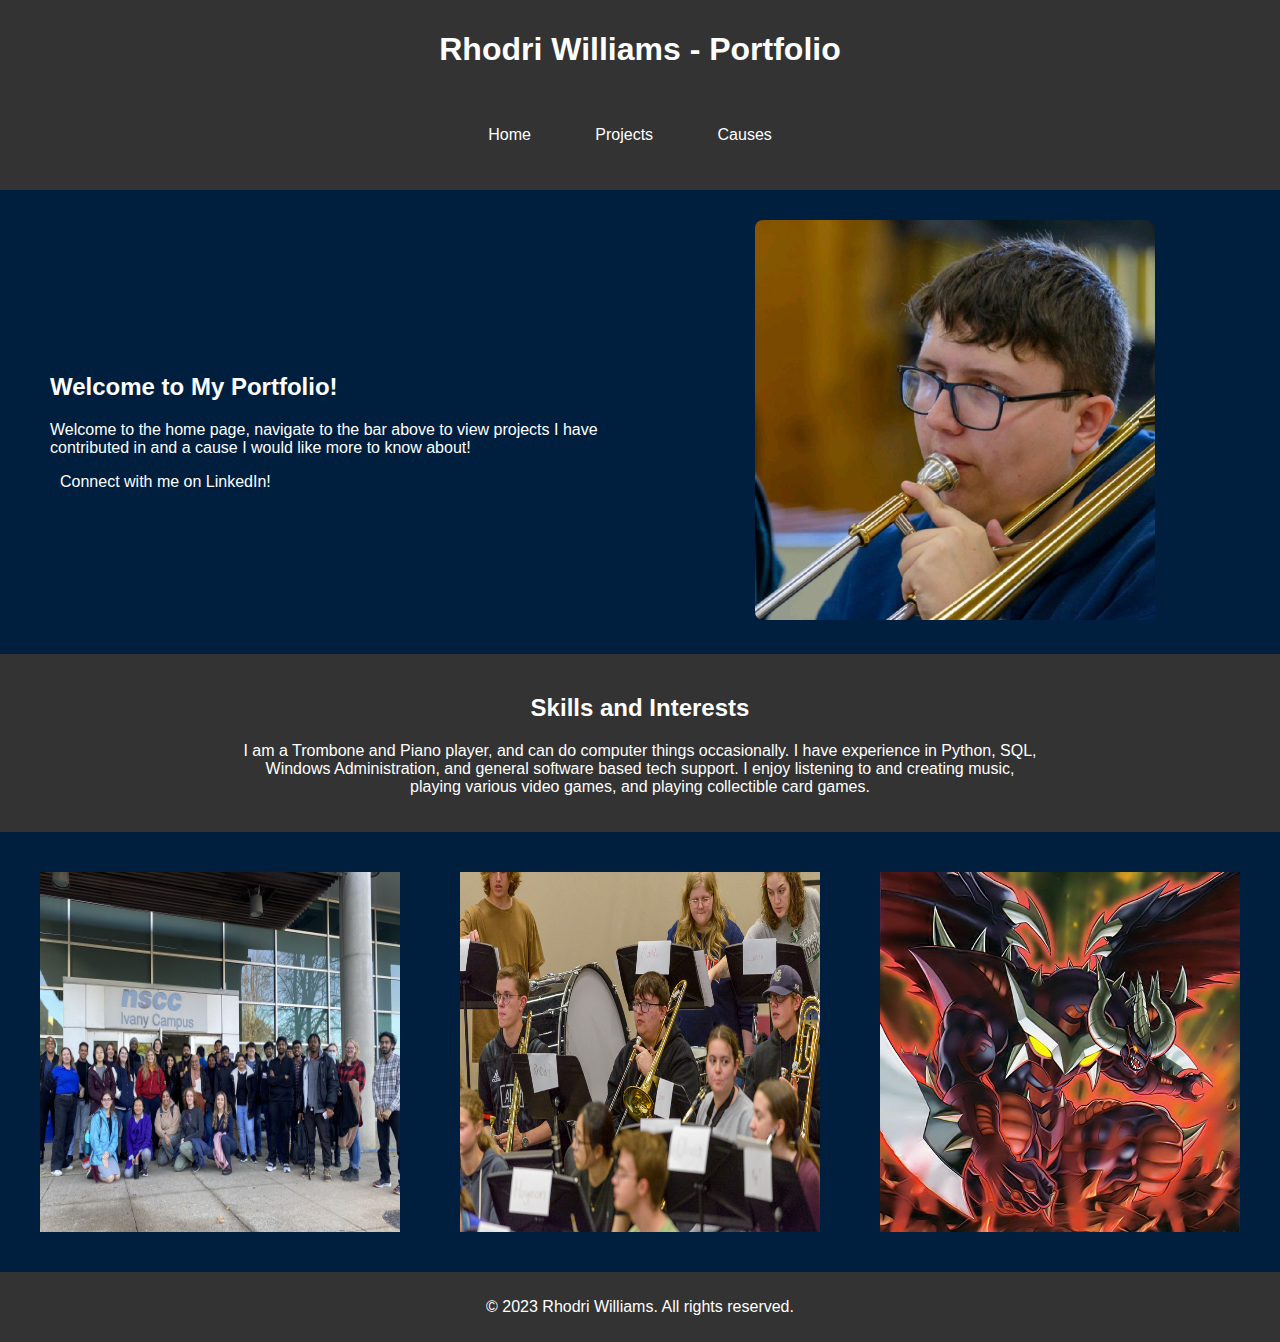
<file: index.html>
<!DOCTYPE html>
<html lang="en">
<head>
    <meta charset="UTF-8">
    <meta name="viewport" content="width=device-width, initial-scale=1.0">
    <link rel="stylesheet" href="styles.css">
    <title>Rhodri Williams - Portfolio</title>
</head>
<body>
    <header>
        <h1>Rhodri Williams - Portfolio</h1>
        <nav>
            <ul>
                <li><a href="index.html">Home</a></li>
                <li><a href="projects.html">Projects</a></li>
                <li><a href="causes.html">Causes</a></li>
            </ul>
        </nav>
    </header>

    <section id="home" class="home-section">
        <div class="intro">
            <h2>Welcome to My Portfolio!</h2>
            <p>Welcome to the home page, navigate to the bar above to view projects I have contributed in and a cause I would like more to know about!</p>
            <a href="https://www.linkedin.com/in/rhodri-williams-275448290/">Connect with me on LinkedIn!</a>
        </div>
        <div class="image">
            <!-- Add an image related to yourself or your work -->
            <img src="pfp.jpg" alt="Your Profile Image">
        </div>
    </section>
    <section id="skills" class="skills-section">
        <div class="dark-background">
            <h2>Skills and Interests</h2>
            <p>I am a Trombone and Piano player, and can do computer things occasionally. I have experience in Python, SQL, Windows Administration, and general software based tech support. I enjoy listening to and creating music, playing various video games, and playing collectible card games.</p>
            
        </div>
    </section>

    <section id="photos" class="photos-section">
        <div class="photo-grid">
            <img src="ivany.jpg" alt="Photo 1">
            <img src="nsywept2.jpg" alt="Photo 2">
            <img src="reddragondeeznuts.jpg" alt="Photo 3">
        </div>
    </section>

    <footer>
        <p>&copy; 2023 Rhodri Williams. All rights reserved.</p>
    </footer>
</body>
</html>
</file>
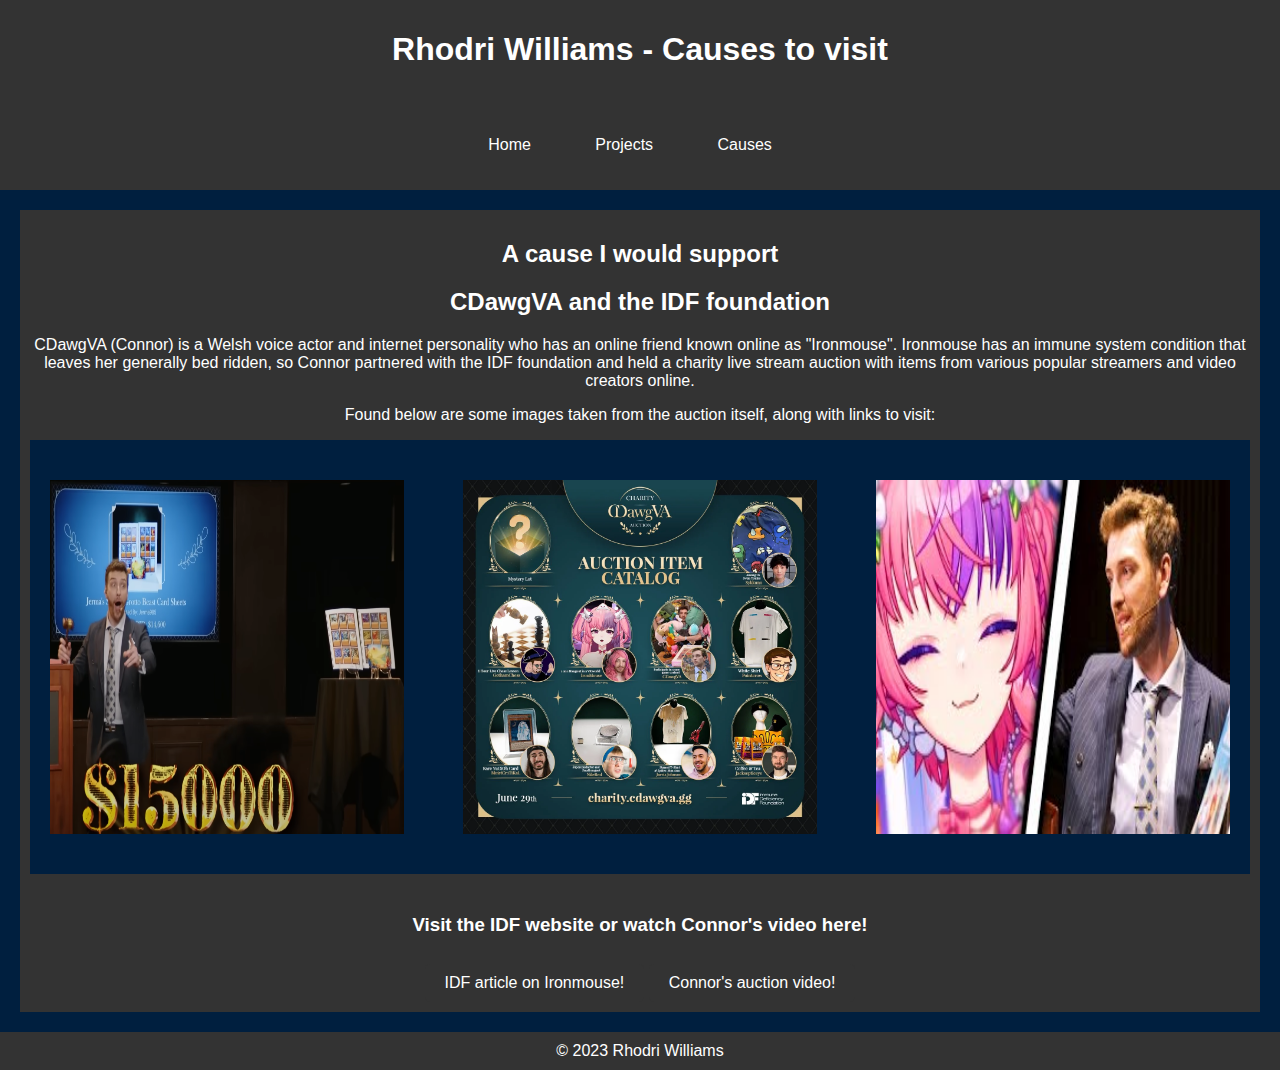
<file: causes.html>
<!DOCTYPE html>
<html lang="en">
<head>
    <meta charset="UTF-8">
    <meta name="viewport" content="width=device-width, initial-scale=1.0">
    <link rel="stylesheet" href="styles.css">
    <title>Causes</title>
</head>
<body>
    <header>
        <h1>Rhodri Williams - Causes to visit</h1>
    </header>

    <nav>
        <ul>
            <li><a href="index.html">Home</a></li>
            <li><a href="projects.html">Projects</a></li>
            <li><a href="causes.html">Causes</a></li>
            
        </ul>
    </nav>

    <section class="causes-section">
        <h2>A cause I would support</h2>
        <h2>CDawgVA and the IDF foundation</h2>
        <p>CDawgVA (Connor) is a Welsh voice actor and internet personality who has an online friend known online as "Ironmouse". Ironmouse has an immune system condition that leaves her generally bed ridden, so Connor partnered with the IDF foundation and held a charity live stream auction with items from various popular streamers and video creators online.</p>
        <p>Found below are some images taken from the auction itself, along with links to visit:</p>

        <div class="photos-section">
            <div class="photo-grid">
                <!-- Add photos here -->
                <img src="connormoment.png" alt="Cause 1">
                <img src="auctionfiles.webp" alt="Cause 2">
                <img src="ironconnor.jpg" alt="Cause 3">
            </div>
        </div>

        <div class="main-link">
            <h3>Visit the IDF website or watch Connor's video here!</h3>
            <a href="https://primaryimmune.org/resources/news-articles/cdawgva-honors-fellow-streamer-ironmouse-auction-benefitting-idf" target="_blank">IDF article on Ironmouse!</a>
            <a href="https://www.youtube.com/watch?v=6Em8K8BULmg&ab_channel=ConnorDawg" target="_blank">Connor's auction video!</a>
        </div>
    </section>

    <footer>
        &copy; 2023 Rhodri Williams
    </footer>
</body>
</html>
</file>
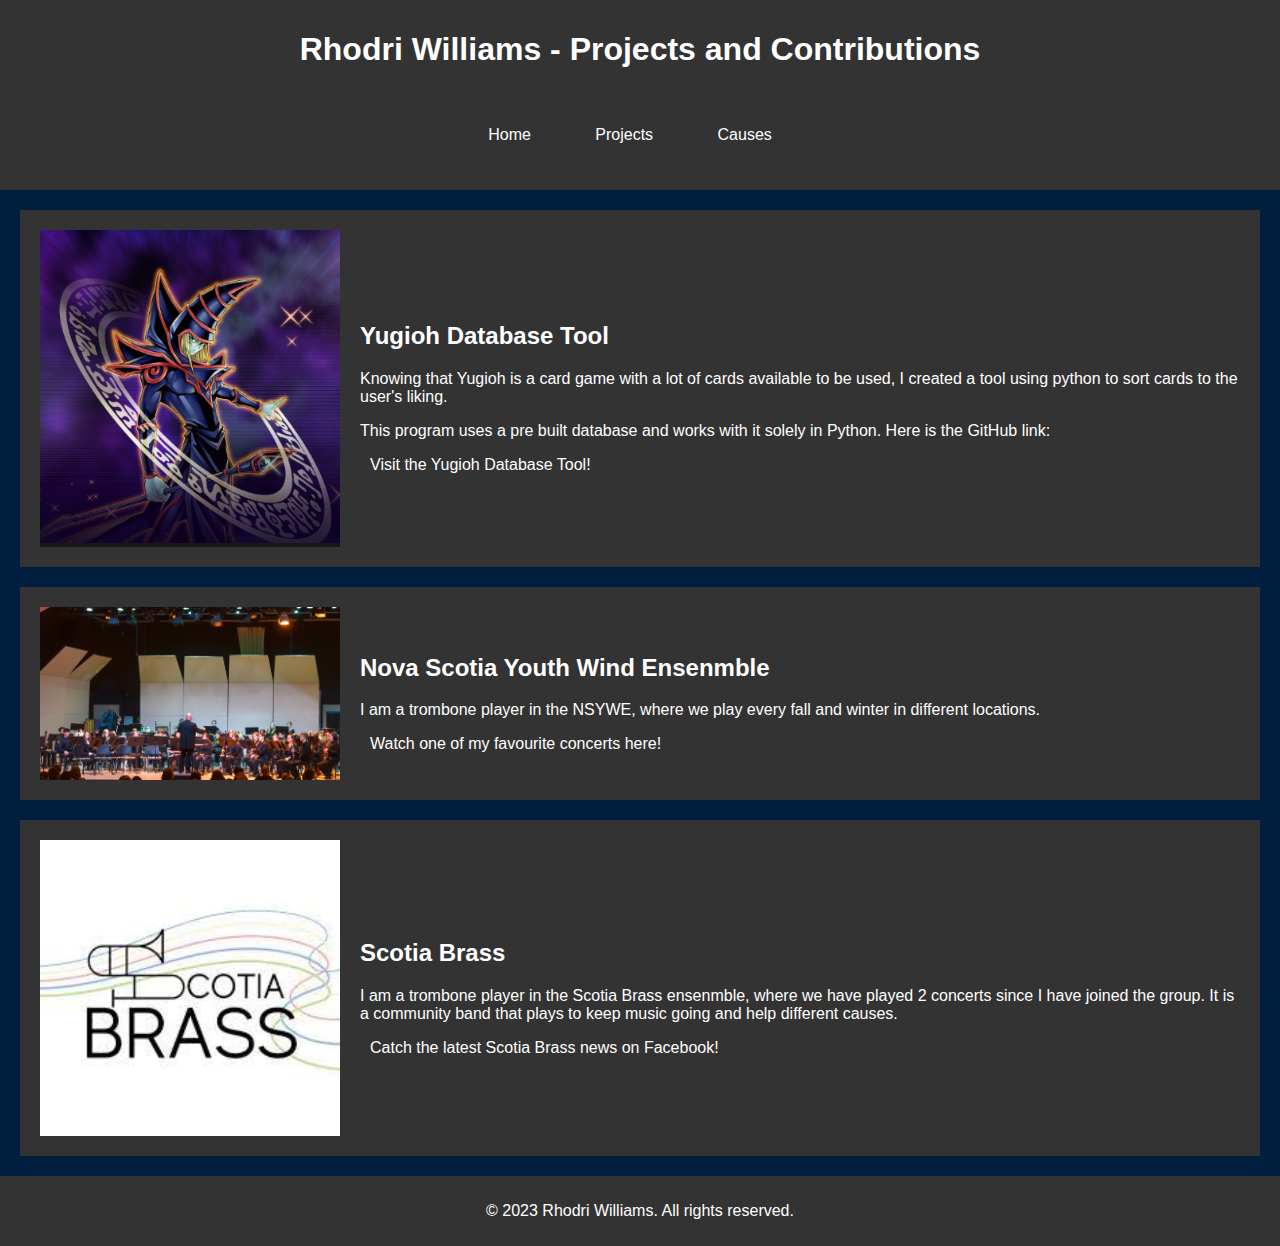
<file: projects.html>
<!DOCTYPE html>
<html lang="en">
<head>
    <meta charset="UTF-8">
    <meta name="viewport" content="width=device-width, initial-scale=1.0">
    <link rel="stylesheet" href="styles.css">
    <title>Rhodri Williams - Projects and contributions</title>
</head>
<body>
    <header>
        <h1>Rhodri Williams - Projects and Contributions</h1>
        <nav>
            <ul>
                <li><a href="index.html">Home</a></li>
                <li><a href="projects.html">Projects</a></li>
                <li><a href="causes.html">Causes</a></li>
            </ul>
        </nav>
    </header>

    <section id="project1" class="project-section">
        <div class="project-content">
            <img src="darkmagician.png" alt="Project 1">
            <div class="project-text">
                <h2>Yugioh Database Tool</h2>
                <p>Knowing that Yugioh is a card game with a lot of cards available to be used, I created a tool using python to sort cards to the user's liking. </p>
                <p>This program uses a pre built database and works with it solely in Python. Here is the GitHub link:</p>
                <a href="https://github.com/ShadowEmrys/Yugioh-Database-Tool">Visit the Yugioh Database Tool!</a>

            </div>
        </div>
        
    </section>

    <section id="project2" class="project-section">
        <div class="project-content">
            <img src="nsywe.png" alt="Project 2">
            <div class="project-text">
                <h2>Nova Scotia Youth Wind Ensenmble</h2>
                <p>I am a trombone player in the NSYWE, where we play every fall and winter in different locations.</p>
                <a href="https://www.youtube.com/watch?v=RxSKRYyiDtA&ab_channel=HopeGendron">Watch one of my favourite concerts here!</a>
            </div>
        </div>
    </section>

    <section id="project3" class="project-section">
        <div class="project-content">
            <img src="scotiabrass.png" alt="Project 3">
            <div class="project-text">
                <h2>Scotia Brass</h2>
                <p>I am a trombone player in the Scotia Brass ensenmble, where we have played 2 concerts since I have joined the group. It is a community band that plays to keep music going and help different causes.</p>
                <a href="https://www.facebook.com/ScotiaBrass/">Catch the latest Scotia Brass news on Facebook!</a>
            </div>
        </div>
    </section>

    <footer>
        <p>&copy; 2023 Rhodri Williams. All rights reserved.</p>
    </footer>
</body>
</html>
</file>
<file: styles.css>
body {
    font-family: 'Arial', sans-serif;
    margin: 0;
    padding: 0;
    background-color: #001f3f; /* Dark navy background color */
    color: #fff;
}

header, nav, footer {
    background-color: #333;
    color: #fff;
    padding: 10px;
}

header, nav ul, nav ul li, section, footer, a {
    padding: 10px;
}

header, nav, a {
    text-align: center;
}

nav ul {
    list-style: none;
}

nav ul li {
    display: inline;
    margin-right: 20px;
}

a {
    color: #fff;
    text-decoration: none;
}

a:hover {
    text-decoration: underline;
}

/* Add this to the existing styles.css */

.project-section {
    margin: 20px;
    display: flex;
    align-items: center;
}

.project-content {
    display: flex;
    align-items: center;
}

.project-content img {
    width: 300px; /* Adjust the width as needed */
    height: auto;
    margin-right: 20px;
}

.project-text {
    flex: 1;
}

.video-container {
    max-width: 300px; /* Adjust the width as needed */
}

.video-container video {
    width: 100%;
    height: auto;
}

/* Media Query for Responsive Design */
@media screen and (max-width: 768px) {
    .project-content {
        flex-direction: column;
    }

    .project-content img {
        margin-bottom: 10px;
    }
}

/* Add this to the existing styles.css */

.home-section {
    display: flex;
    justify-content: space-between;
    align-items: center;
    margin: 20px;
    background-color:none;
}

.intro {
    flex: 1;
    padding: 20px;
    background-color:none;
}

.image {
    flex: 1;
    text-align: center;
}

.image img {
    width: 100%;
    max-width: 400px; /* Adjust the max-width as needed */
    height: auto;
    border-radius: 8px;
}

/* Media Query for Responsive Design */
@media screen and (max-width: 768px) {
    .home-section {
        flex-direction: column;
    }

    .intro, .image {
        width: 100%;
        text-align: center;
    }

    .image img {
        margin-top: 20px;
    }
}

/* Add this to the existing styles.css */

.skills-section {
    background-color: #333;
    color: #fff;
    padding: 20px;
    text-align: center;
}

.dark-background {
    max-width: 800px;
    margin: 0 auto;
}

/* Media Query for Responsive Design */
@media screen and (max-width: 768px) {
    .skills-section {
        padding: 20px;
    }
}

/* ... Other existing styles ... */

.photos-section {
    background-color: #001f3f; /* Dark navy background color */
    padding: 20px;
    text-align: center;
}

.photo-grid {
    display: flex;
    justify-content: space-between;
    margin: 20px auto;
    max-width: 800px;
}

.photo-grid img {
    width: 30%; /* Adjust the width as needed */
    height: auto;
}

/* ... Other existing styles ... */

footer {
    background-color: #333;
    color: #fff;
    text-align: center;
    padding: 10px;
}

.project-section {
    /* Project page styles */
    background-color: #333; /* Light gray background color for example */
    padding: 20px;
}


/* Add this to the existing styles.css */

.causes-section {
    margin: 20px;
    text-align: center;
}

.causes-section h2 {
    color: #333; /* Dark gray text color for contrast */
}

.causes-section p {
    color: #666; /* Light gray text color for contrast */
}

.photos-section {
    background-color: #001f3f; /* Dark navy background color */
    padding: 20px;
    text-align: center;
}

.photo-grid {
    display: flex;
    justify-content: space-between;
    margin: 20px auto;
    max-width: 1200px;
}

.photo-grid img {
    width: 30%; /* Adjust the width as needed */
    height: auto;
}

.main-link {
    margin-top: 40px;
}

.main-link h3 {
    color: #333; /* Dark gray text color for contrast */
}

.main-link a {
    display: inline-block;
    background-color: #333;
    color: #fff;
    padding: 10px 20px;
    text-decoration: none;
    border-radius: 5px;
    margin-top: 10px;
}

.main-link a:hover {
    background-color: #001f3f; /* Dark navy background color on hover */
}

/* Add this to the existing styles.css */

.causes-section {
    background-color: #333;
    color: #fff;
    padding: 10px;
}

.causes-section * {
    color: #fff !important;
}
</file>
